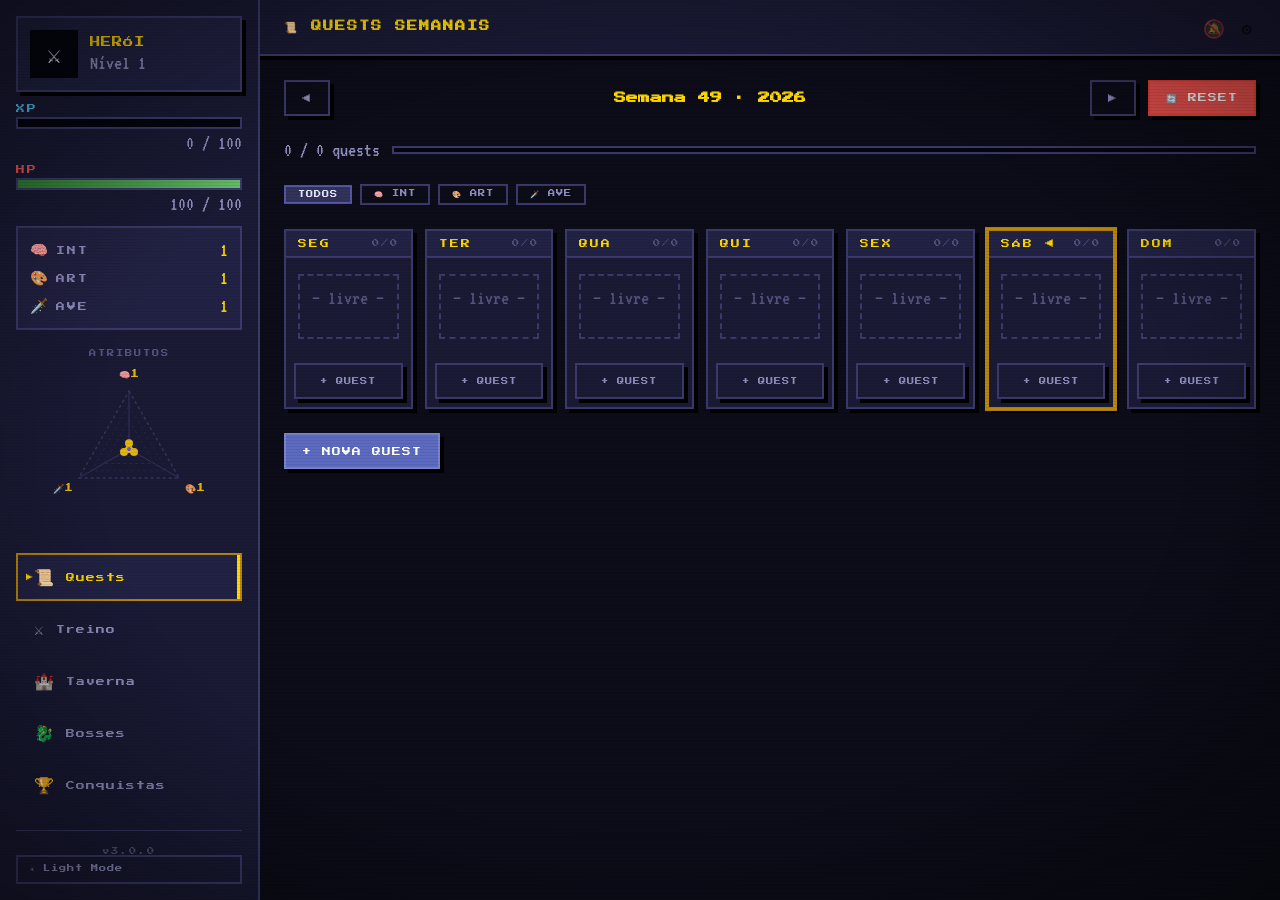
<file: backups/backup-2026-03-16_22-31/index.html>
<!DOCTYPE html>
<html lang="pt-BR" data-theme="dark">

<head>
  <meta charset="UTF-8" />
  <meta name="viewport" content="width=device-width, initial-scale=1.0" />
  <meta name="description" content="RPG Life OS - Gerencie sua vida como um herói de RPG 16-bits" />
  <meta name="theme-color" content="#0d0d1a" />

  <!-- PWA -->
  <link rel="manifest" href="manifest.json" />
  <meta name="mobile-web-app-capable" content="yes" />
  <meta name="apple-mobile-web-app-capable" content="yes" />
  <meta name="apple-mobile-web-app-status-bar-style" content="black-translucent" />

  <title>RPG Life OS</title>

  <!-- Google Fonts: Pixel-style font -->
  <link rel="preconnect" href="https://fonts.googleapis.com" />
  <link rel="preconnect" href="https://fonts.gstatic.com" crossorigin />
  <link href="https://fonts.googleapis.com/css2?family=Press+Start+2P&family=VT323:wght@400&display=swap"
    rel="stylesheet" />

  <link rel="stylesheet" href="src/ui/style.css" />
  <link rel="stylesheet" href="src/ui/style-phase2.css" />
  <link rel="stylesheet" href="src/ui/style-phase3.css" />
  <link rel="icon" type="image/png" href="assets/sprites/icon-192.png" />
  <link rel="apple-touch-icon" href="assets/sprites/icon-192.png" />
</head>

<body class="theme-dark">

  <!-- ============================================================
       DESKTOP SIDEBAR NAV (hidden on mobile)
       ============================================================ -->
  <aside id="sidebar" class="sidebar" role="navigation" aria-label="Menu Principal">
    <!-- Player Card -->
    <div class="sidebar__player-card">
      <div class="player-avatar" id="sidebar-avatar" aria-label="Avatar do jogador">
        <div class="pixel-char">⚔️</div>
      </div>
      <div class="player-info">
        <p class="player-name" id="sidebar-player-name">Herói</p>
        <p class="player-level" id="sidebar-player-level">Nível 1</p>
      </div>
    </div>

    <!-- XP Bar -->
    <div class="xp-bar-wrapper" aria-label="Barra de XP">
      <label class="label-xp">XP</label>
      <div class="xp-bar" role="progressbar" aria-valuenow="0" aria-valuemin="0" aria-valuemax="100">
        <div class="xp-bar__fill" id="sidebar-xp-fill" style="width:0%"></div>
      </div>
      <span class="xp-text" id="sidebar-xp-text">0 / 100</span>
    </div>

    <!-- HP Bar -->
    <div class="hp-bar-wrapper" aria-label="Barra de HP">
      <label class="label-hp">HP</label>
      <div class="hp-bar" role="progressbar" aria-valuenow="100" aria-valuemin="0" aria-valuemax="100">
        <div class="hp-bar__fill" id="sidebar-hp-fill" style="width:100%"></div>
      </div>
      <span class="hp-text" id="sidebar-hp-text">100 / 100</span>
    </div>

    <!-- Attributes -->
    <div class="attributes-panel">
      <div class="attr-row">
        <span class="attr-icon">🧠</span>
        <span class="attr-name">INT</span>
        <span class="attr-value" id="attr-int">1</span>
      </div>
      <div class="attr-row">
        <span class="attr-icon">🎨</span>
        <span class="attr-name">ART</span>
        <span class="attr-value" id="attr-art">1</span>
      </div>
      <div class="attr-row">
        <span class="attr-icon">🗡️</span>
        <span class="attr-name">AVE</span>
        <span class="attr-value" id="attr-ave">1</span>
      </div>
    </div>

    <!-- Radar Chart -->
    <div class="radar-wrap">
      <div class="radar-title">Atributos</div>
      <canvas id="attr-radar" width="160" height="160" aria-label="Radar de atributos"></canvas>
    </div>

    <!-- Navigation Menu (Final Fantasy style) -->
    <nav class="sidebar__nav" id="desktop-nav">
      <button class="nav-btn nav-btn--active" id="nav-quests" data-view="quests" aria-current="page">
        <span class="nav-icon">📜</span>
        <span class="nav-label">Quests</span>
      </button>
      <button class="nav-btn" id="nav-battle" data-view="battle" aria-current="false">
        <span class="nav-icon">⚔️</span>
        <span class="nav-label">Treino</span>
      </button>
      <button class="nav-btn" id="nav-taverna" data-view="taverna" aria-current="false">
        <span class="nav-icon">🏰</span>
        <span class="nav-label">Taverna</span>
      </button>
      <button class="nav-btn" id="nav-bosses" data-view="bosses" aria-current="false">
        <span class="nav-icon">🐉</span>
        <span class="nav-label">Bosses</span>
      </button>
      <button class="nav-btn" id="nav-achievements" data-view="achievements" aria-current="false">
        <span class="nav-icon">🏆</span>
        <span class="nav-label">Conquistas</span>
      </button>
    </nav>

    <!-- Sidebar Footer -->
    <div class="sidebar__footer">
      <span class="version-badge">v3.0.0</span>
      <button class="theme-toggle-btn" id="btn-theme-toggle" aria-label="Trocar tema">☀️ Light Mode</button>
    </div>
  </aside>

  <!-- ============================================================
       MAIN CONTENT AREA
       ============================================================ -->
  <main id="main-content" class="main-content" role="main">

    <!-- Page Header (visible on all views) -->
    <header class="page-header" id="page-header">
      <div class="page-header__left">
        <!-- Mobile: hamburger / Desktop: page title -->
        <button class="btn-icon mobile-only" id="btn-mobile-menu" aria-label="Menu">☰</button>
        <h1 class="page-title" id="page-title">📜 Quests Semanais</h1>
      </div>
      <div class="page-header__right">
        <button class="bell-btn" id="btn-bell" aria-label="Notificações">🔔</button>
        <button class="gear-btn" id="btn-settings" aria-label="Configurações">⚙️</button>
      </div>
    </header>

    <!-- ---- VIEW: QUESTS SEMANAIS ---- -->
    <section id="view-quests" class="view view--active" data-view="quests" aria-label="Missões Semanais">
      <div class="view-inner">
        <div class="week-header">
          <button class="btn-rp btn-rp--ghost" id="btn-prev-week" aria-label="Semana anterior">◀</button>
          <h2 class="week-label" id="week-label">Semana 10 · 2026</h2>
          <button class="btn-rp btn-rp--ghost" id="btn-next-week" aria-label="Próxima semana">▶</button>
          <button class="btn-rp btn-rp--danger" id="btn-weekly-reset" aria-label="Reset Semanal">🔄 Reset</button>
        </div>

        <!-- Weekly Progress -->
        <div class="week-progress" id="week-progress">
          <span id="week-progress-text">0 / 0 quests</span>
          <div class="week-progress__bar-wrapper">
            <div class="week-progress__bar-fill" id="week-progress-fill" style="width:0%"></div>
          </div>
        </div>

        <!-- Attribute Filter Bar -->
        <div class="quest-filter-bar" id="quest-filter-bar">
          <button class="filter-btn filter-btn--all filter-btn--active" data-filter="ALL" id="filter-all">Todos</button>
          <button class="filter-btn filter-btn--INT" data-filter="INT" id="filter-int">🧠 INT</button>
          <button class="filter-btn filter-btn--ART" data-filter="ART" id="filter-art">🎨 ART</button>
          <button class="filter-btn filter-btn--AVE" data-filter="AVE" id="filter-ave">🗡️ AVE</button>
        </div>

        <!-- Days Grid: Mon-Sun -->
        <div class="days-grid" id="days-grid">
          <!-- Cards rendered by JS -->
        </div>

        <!-- Add Task Button -->
        <button class="btn-rp btn-rp--primary btn-add-task" id="btn-add-task">+ Nova Quest</button>
      </div>
    </section>

    <!-- ---- VIEW: BATTLE GROUND (TREINO) ---- -->
    <section id="view-battle" class="view" data-view="battle" aria-label="Battle Ground - Treino" hidden>
      <div class="view-inner">
        <div class="panel-row">
          <!-- Template List -->
          <div class="panel panel--dark" id="panel-templates">
            <h2 class="panel-title">Templates de Treino</h2>
            <div id="template-list"><!-- Rendered by JS --></div>
            <button class="btn-rp btn-rp--primary" id="btn-new-template">+ Novo Template</button>
          </div>

          <!-- Active Session -->
          <div class="panel panel--dark" id="panel-active-session">
            <h2 class="panel-title">⚔️ Sessão Ativa</h2>
            <div id="active-session-content">
              <p class="empty-state">Selecione um template para começar a batalha!</p>
            </div>
          </div>
        </div>

        <!-- Session History + Workout Chart -->
        <div class="panel panel--dark" id="panel-history">
          <h2 class="panel-title">📋 Histórico de Treinos</h2>
          <div class="workout-chart-wrap">
            <div class="workout-chart-title">⚔️ Frequência — Últimos 7 dias</div>
            <canvas id="workout-chart" height="80"></canvas>
          </div>
          <div id="session-history"><!-- Rendered by JS --></div>
        </div>
      </div>
    </section>

    <!-- ---- VIEW: TAVERNA (FINANÇAS) ---- -->
    <section id="view-taverna" class="view" data-view="taverna" aria-label="Taverna - Finanças" hidden>
      <div class="view-inner">
        <!-- Summary Card -->
        <div class="finance-summary" id="finance-summary">
          <div class="finance-card finance-card--income">
            <span class="finance-label">💰 Receitas</span>
            <span class="finance-value" id="total-receipts">R$ 0,00</span>
          </div>
          <div class="finance-card finance-card--paid">
            <span class="finance-label">✅ Pago</span>
            <span class="finance-value" id="total-paid">R$ 0,00</span>
          </div>
          <div class="finance-card finance-card--pending">
            <span class="finance-label">⏳ Previsto</span>
            <span class="finance-value" id="total-pending">R$ 0,00</span>
          </div>
          <div class="finance-card finance-card--balance">
            <span class="finance-label">⚖️ Saldo Livre</span>
            <span class="finance-value" id="free-balance">R$ 0,00</span>
          </div>
        </div>

        <!-- Month selector -->
        <div class="month-selector">
          <button class="btn-rp btn-rp--ghost" id="btn-prev-month">◄</button>
          <span class="month-label" id="month-label">Março 2026</span>
          <button class="btn-rp btn-rp--ghost" id="btn-next-month">►</button>
        </div>

        <!-- Budget Progress Bar -->
        <div class="budget-bar-wrap" id="budget-bar-wrap">
          <div class="budget-bar-label">
            <span>Orçamento comprometido</span>
            <span id="budget-bar-pct">0%</span>
          </div>
          <div class="budget-bar">
            <div class="budget-bar__fill budget-ok" id="budget-bar-fill" style="width:0%"></div>
          </div>
        </div>

        <!-- Lists -->
        <div class="panel-row">
          <div class="panel panel--dark">
            <h2 class="panel-title">Receitas</h2>
            <div id="receipts-list"><!-- Rendered by JS --></div>
            <button class="btn-rp btn-rp--primary" id="btn-add-receipt">+ Receita</button>
          </div>
          <div class="panel panel--dark">
            <h2 class="panel-title">Despesas</h2>
            <div id="expenses-list"><!-- Rendered by JS --></div>
            <button class="btn-rp btn-rp--danger" id="btn-add-expense">+ Despesa</button>
          </div>
        </div>
      </div>
    </section>

    <!-- ---- VIEW: BOSSES ---- -->
    <section id="view-bosses" class="view" data-view="bosses" aria-label="Bosses - Projetos Épicos" hidden>
      <div class="view-inner">
        <div class="bosses-grid" id="bosses-grid">
          <!-- Boss cards rendered by JS -->
        </div>
        <button class="btn-rp btn-rp--primary" id="btn-new-boss">+ Invocar Boss</button>
      </div>
    </section>

    <!-- ---- VIEW: ACHIEVEMENTS ---- -->
    <section id="view-achievements" class="view" data-view="achievements" aria-label="Conquistas" hidden>
      <div class="view-inner">
        <div class="achievements-grid" id="achievements-grid">
          <!-- Rendered by JS -->
        </div>
      </div>
    </section>

  </main>

  <!-- ============================================================
       MOBILE BOTTOM NAV BAR
       ============================================================ -->
  <nav class="bottom-nav mobile-only" id="bottom-nav" role="navigation" aria-label="Menu Mobile">
    <button class="bottom-nav__btn bottom-nav__btn--active" data-view="quests" id="m-nav-quests">
      <span class="bottom-nav__icon">📜</span>
      <span class="bottom-nav__label">Quests</span>
    </button>
    <button class="bottom-nav__btn" data-view="battle" id="m-nav-battle">
      <span class="bottom-nav__icon">⚔️</span>
      <span class="bottom-nav__label">Treino</span>
    </button>
    <button class="bottom-nav__btn" data-view="taverna" id="m-nav-taverna">
      <span class="bottom-nav__icon">🏰</span>
      <span class="bottom-nav__label">Taverna</span>
    </button>
    <button class="bottom-nav__btn" data-view="bosses" id="m-nav-bosses">
      <span class="bottom-nav__icon">🐉</span>
      <span class="bottom-nav__label">Bosses</span>
    </button>
    <button class="bottom-nav__btn" data-view="achievements" id="m-nav-achievements">
      <span class="bottom-nav__icon">🏆</span>
      <span class="bottom-nav__label">Conquistas</span>
    </button>
  </nav>

  <!-- ============================================================
       MODALS (shared overlay)
       ============================================================ -->
  <div id="modal-overlay" class="modal-overlay" role="dialog" aria-modal="true" hidden>
    <div class="modal-window pixel-panel" id="modal-window">
      <div class="modal-header">
        <h3 class="modal-title" id="modal-title">Modal</h3>
        <button class="btn-icon modal-close" id="modal-close" aria-label="Fechar">✕</button>
      </div>
      <div class="modal-body" id="modal-body">
        <!-- Dynamic content injected by JS -->
      </div>
      <div class="modal-footer" id="modal-footer">
        <button class="btn-rp btn-rp--ghost" id="modal-cancel">Cancelar</button>
        <button class="btn-rp btn-rp--primary" id="modal-confirm">Confirmar</button>
      </div>
    </div>
  </div>

  <!-- ============================================================
       TOAST NOTIFICATION
       ============================================================ -->
  <div id="toast-container" class="toast-container" aria-live="polite" aria-atomic="true"></div>

  <!-- ============================================================
       LEVEL UP OVERLAY
       ============================================================ -->
  <div id="level-up-overlay" class="level-up-overlay" hidden>
    <div class="level-up-box pixel-panel">
      <p class="level-up-text">✨ LEVEL UP! ✨</p>
      <p class="level-up-new" id="level-up-new">Nível 2</p>
      <button class="btn-rp btn-rp--primary" id="btn-level-up-ok">OK</button>
    </div>
  </div>

  <!-- ============================================================
       SCRIPTS
       ============================================================ -->
  <script type="module" src="src/engine/core.js"></script>
  <script type="module" src="src/engine/gamification.js"></script>
  <script type="module" src="src/modules/quests.js"></script>
  <script type="module" src="src/modules/battle.js"></script>
  <script type="module" src="src/modules/taverna.js"></script>
  <script type="module" src="src/modules/bosses.js"></script>
  <script type="module" src="src/ui/app.js"></script>
</body>

</html>
</file>
<file: backups/backup-2026-03-16_22-31/src/ui/style.css>
/* ============================================================
   RPG LIFE OS — 16-BIT THEME SYSTEM
   Author: Senior Front-end Developer
   Description: Full CSS system with pixel-art aesthetics,
                responsive layout (Desktop sidebar + Mobile bottom nav),
                CSS Grid/Flexbox architecture.
   ============================================================ */

/* ---- GOOGLE FONTS FALLBACK ---- */
@import url('https://fonts.googleapis.com/css2?family=Press+Start+2P&family=VT323:wght@400&display=swap');

/* ============================================================
   :ROOT — CSS DESIGN TOKENS (16-BIT THEME)
   ============================================================ */
:root {
  /* --- PALETTE: Dark RPG (Default) --- */
  --color-bg-deepest:    #050510;
  --color-bg-base:       #0d0d1a;
  --color-bg-surface:    #13132b;
  --color-bg-panel:      #1a1a35;
  --color-bg-element:    #222244;
  --color-bg-hover:      #2a2a55;

  --color-border:        #3b3b6b;
  --color-border-bright: #5555aa;
  --color-border-glow:   #7777ff;

  /* --- RPG ACCENT COLORS --- */
  --color-gold:          #ffd700;
  --color-gold-dark:     #b8860b;
  --color-xp:            #4fc3f7;
  --color-xp-glow:       #0288d1;
  --color-hp:            #ef5350;
  --color-hp-safe:       #66bb6a;
  --color-hp-warn:       #ffa726;
  --color-hp-danger:     #ef5350;

  /* --- ATTRIBUTE COLORS --- */
  --color-int:           #7c4dff; /* Purple - Intelligence */
  --color-art:           #ff4081; /* Pink - Art */
  --color-ave:           #00e676; /* Green - Adventure */

  /* --- UI SEMANTICS --- */
  --color-primary:       #5c6bc0;
  --color-primary-hover: #7986cb;
  --color-primary-glow:  #3949ab;
  --color-success:       #66bb6a;
  --color-warning:       #ffa726;
  --color-danger:        #ef5350;
  --color-danger-hover:  #f44336;
  --color-muted:         #555580;
  --color-ghost:         #33335a;

  /* --- TEXT COLORS --- */
  --text-primary:        #e8e8ff;
  --text-secondary:      #9090c0;
  --text-muted:          #555580;
  --text-gold:           #ffd700;
  --text-xp:             #4fc3f7;
  --text-hp:             #ef5350;

  /* --- TYPOGRAPHY --- */
  --font-pixel:          'Press Start 2P', 'Courier New', monospace;
  --font-display:        'VT323', 'Courier New', monospace;
  --font-ui:             'VT323', 'Courier New', monospace;

  --fs-xxs:   0.45rem;   /* 7.2px  — tiny labels */
  --fs-xs:    0.55rem;   /* 8.8px  — micro text */
  --fs-sm:    0.65rem;   /* 10.4px — small labels */
  --fs-base:  0.75rem;   /* 12px   — body text (pixel font reads better smaller) */
  --fs-md:    0.9rem;    /* 14.4px — medium */
  --fs-lg:    1rem;      /* 16px   — heading */
  --fs-xl:    1.25rem;   /* 20px   — display */
  --fs-xxl:   1.5rem;    /* 24px   — hero */
  --fs-display: 1.25rem; /* VT323 display size */

  /* --- SPACING SCALE --- */
  --space-1:  4px;
  --space-2:  8px;
  --space-3:  12px;
  --space-4:  16px;
  --space-5:  24px;
  --space-6:  32px;
  --space-7:  48px;
  --space-8:  64px;

  /* --- LAYOUT --- */
  --sidebar-width:       260px;
  --bottom-nav-height:   68px;
  --header-height:       56px;
  --panel-border-radius: 0px; /* pixel-art: no border-radius */
  --modal-max-width:     520px;

  /* --- PIXEL BORDERS (classic 8-bit inset style) --- */
  --pixel-border-light: 2px solid var(--color-border-bright);
  --pixel-border-dark:  2px solid var(--color-border);
  --pixel-shadow: 4px 4px 0px #000000;
  --pixel-shadow-lg: 6px 6px 0px #000000, 8px 8px 0px rgba(0,0,0,0.5);

  /* --- ANIMATIONS --- */
  --transition-fast: 80ms steps(2);
  --transition-mid:  160ms steps(4);
  --transition-slow: 300ms steps(6);
  --blink-rate:      1s steps(1) infinite;

  /* --- BOSS HP COLORS --- */
  --boss-hp-full:    #c62828;
  --boss-hp-low:     #ff7043;
  --boss-hp-critical:#ffca28;
}

/* ============================================================
   RESET & BASE
   ============================================================ */
*, *::before, *::after {
  box-sizing: border-box;
  margin: 0;
  padding: 0;
}

html {
  font-size: 16px;
  scroll-behavior: smooth;
  image-rendering: pixelated;
  image-rendering: crisp-edges;
}

body {
  font-family: var(--font-pixel);
  font-size: var(--fs-base);
  background-color: var(--color-bg-base);
  color: var(--text-primary);
  min-height: 100dvh;
  overflow-x: hidden;
  /* Pixel scanline overlay */
  background-image:
    repeating-linear-gradient(
      0deg,
      transparent,
      transparent 2px,
      rgba(0,0,0,0.08) 2px,
      rgba(0,0,0,0.08) 4px
    );
}

/* Pixel-art image rendering globally */
img, canvas {
  image-rendering: pixelated;
  image-rendering: crisp-edges;
}

button {
  cursor: pointer;
  font-family: var(--font-pixel);
  border: none;
  outline: none;
}

button:focus-visible {
  outline: 2px solid var(--color-border-glow);
  outline-offset: 2px;
}

ul, ol { list-style: none; }
a { color: var(--color-xp); text-decoration: none; }
a:hover { text-decoration: underline; }

/* ============================================================
   SCROLLBAR (themed)
   ============================================================ */
::-webkit-scrollbar { width: 8px; height: 8px; }
::-webkit-scrollbar-track { background: var(--color-bg-deepest); }
::-webkit-scrollbar-thumb {
  background: var(--color-border);
  border: 2px solid var(--color-bg-deepest);
}
::-webkit-scrollbar-thumb:hover { background: var(--color-border-bright); }

/* ============================================================
   LAYOUT — DESKTOP (Sidebar + Main)
   ============================================================ */
body {
  display: grid;
  grid-template-columns: var(--sidebar-width) 1fr;
  grid-template-rows: 1fr;
  grid-template-areas: "sidebar main";
  min-height: 100dvh;
}

.sidebar {
  grid-area: sidebar;
  background-color: var(--color-bg-panel);
  border-right: var(--pixel-border-dark);
  display: flex;
  flex-direction: column;
  gap: var(--space-3);
  padding: var(--space-4);
  overflow-y: auto;
  height: 100dvh;
  position: sticky;
  top: 0;
  z-index: 100;
}

.main-content {
  grid-area: main;
  display: flex;
  flex-direction: column;
  min-height: 100dvh;
  overflow-x: hidden;
}

.bottom-nav {
  display: none; /* hidden on desktop */
}

/* ============================================================
   LAYOUT — MOBILE (< 768px)
   ============================================================ */
@media (max-width: 767px) {
  body {
    grid-template-columns: 1fr;
    grid-template-rows: 1fr auto;
    grid-template-areas:
      "main"
      "bottom-nav";
    padding-bottom: var(--bottom-nav-height);
  }

  .sidebar {
    display: none; /* hidden on mobile */
  }

  .main-content {
    grid-area: main;
  }

  .bottom-nav {
    grid-area: bottom-nav;
    display: flex;
    position: fixed;
    bottom: 0;
    left: 0;
    right: 0;
    z-index: 200;
    background: var(--color-bg-panel);
    border-top: var(--pixel-border-dark);
    height: var(--bottom-nav-height);
    justify-content: space-around;
    align-items: center;
    padding: 0 var(--space-2);
    box-shadow: 0 -4px 0 #000;
  }

  .mobile-only { display: flex !important; }
  .desktop-only { display: none !important; }

  .panel-row {
    flex-direction: column !important;
  }

  .days-grid {
    grid-template-columns: 1fr !important;
  }

  .bosses-grid {
    grid-template-columns: 1fr !important;
  }
}

@media (min-width: 768px) {
  .mobile-only { display: none !important; }
  .desktop-only { display: flex !important; }
}

/* ============================================================
   SIDEBAR COMPONENTS
   ============================================================ */
.sidebar__player-card {
  display: flex;
  align-items: center;
  gap: var(--space-3);
  padding: var(--space-3);
  background: var(--color-bg-element);
  border: var(--pixel-border-dark);
  box-shadow: var(--pixel-shadow);
}

.player-avatar {
  width: 48px;
  height: 48px;
  background: var(--color-bg-deepest);
  border: var(--pixel-border-bright);
  display: flex;
  align-items: center;
  justify-content: center;
  font-size: 1.5rem;
  flex-shrink: 0;
  image-rendering: pixelated;
}

.player-name {
  font-family: var(--font-pixel);
  font-size: var(--fs-sm);
  color: var(--text-gold);
  text-transform: uppercase;
  letter-spacing: 1px;
  line-height: 1.4;
}

.player-level {
  font-family: var(--font-display);
  font-size: var(--fs-display);
  color: var(--text-secondary);
  margin-top: var(--space-1);
}

/* --- XP Bar --- */
.xp-bar-wrapper,
.hp-bar-wrapper {
  display: flex;
  flex-direction: column;
  gap: var(--space-1);
}

.label-xp, .label-hp {
  font-size: var(--fs-xs);
  letter-spacing: 2px;
  text-transform: uppercase;
}

.label-xp { color: var(--color-xp); }
.label-hp  { color: var(--color-hp); }

.xp-bar, .hp-bar {
  width: 100%;
  height: 12px;
  background: var(--color-bg-deepest);
  border: 2px solid var(--color-border);
  position: relative;
  overflow: hidden;
}

.xp-bar__fill {
  height: 100%;
  background: linear-gradient(90deg, var(--color-xp-glow), var(--color-xp));
  transition: width var(--transition-mid);
  position: relative;
}

/* Animated shimmer on xp bar */
.xp-bar__fill::after {
  content: '';
  position: absolute;
  top: 0; left: -100%;
  width: 60%;
  height: 100%;
  background: linear-gradient(90deg, transparent, rgba(255,255,255,0.3), transparent);
  animation: shimmer 2s infinite;
}

@keyframes shimmer {
  0%   { left: -100%; }
  100% { left: 200%; }
}

.hp-bar__fill {
  height: 100%;
  background: linear-gradient(90deg, #b71c1c, var(--color-hp));
  transition: width var(--transition-mid);
}

/* HP color transitions based on value */
.hp-bar__fill.hp-safe    { background: linear-gradient(90deg, #2e7d32, var(--color-hp-safe)); }
.hp-bar__fill.hp-warn    { background: linear-gradient(90deg, #e65100, var(--color-hp-warn)); }
.hp-bar__fill.hp-danger  { background: linear-gradient(90deg, #b71c1c, var(--color-hp-danger)); }

.xp-text, .hp-text {
  font-family: var(--font-display);
  font-size: var(--fs-display);
  color: var(--text-secondary);
  text-align: right;
}

/* --- Attributes Panel --- */
.attributes-panel {
  display: flex;
  flex-direction: column;
  gap: var(--space-2);
  padding: var(--space-3);
  background: var(--color-bg-element);
  border: var(--pixel-border-dark);
}

.attr-row {
  display: flex;
  align-items: center;
  gap: var(--space-2);
}

.attr-icon { font-size: 0.9rem; }

.attr-name {
  font-family: var(--font-pixel);
  font-size: var(--fs-xs);
  color: var(--text-secondary);
  flex: 1;
  letter-spacing: 2px;
}

.attr-value {
  font-family: var(--font-display);
  font-size: var(--fs-display);
  color: var(--text-gold);
  min-width: 2ch;
  text-align: right;
}

/* --- Sidebar Navigation --- */
.sidebar__nav {
  display: flex;
  flex-direction: column;
  gap: var(--space-1);
  flex: 1;
  margin-top: var(--space-2);
}

.nav-btn {
  display: flex;
  align-items: center;
  gap: var(--space-3);
  padding: var(--space-3) var(--space-4);
  background: transparent;
  border: 2px solid transparent;
  color: var(--text-secondary);
  font-size: var(--fs-xs);
  text-align: left;
  transition: background var(--transition-fast), color var(--transition-fast), border-color var(--transition-fast);
  position: relative;
}

.nav-btn:hover {
  background: var(--color-bg-hover);
  color: var(--text-primary);
  border-color: var(--color-border);
}

.nav-btn--active {
  background: var(--color-bg-element);
  color: var(--text-gold);
  border-color: var(--color-gold-dark);
  box-shadow: inset -3px 0 0 var(--color-gold);
}

/* Cursor blink on active nav item */
.nav-btn--active::before {
  content: '▶';
  position: absolute;
  left: var(--space-2);
  color: var(--color-gold);
  font-size: var(--fs-xxs);
  animation: blink var(--blink-rate);
}

.nav-icon { font-size: 1rem; }
.nav-label { letter-spacing: 1px; }

.sidebar__footer {
  margin-top: auto;
  text-align: center;
  padding-top: var(--space-3);
  border-top: 1px solid var(--color-border);
}

.version-badge {
  font-size: var(--fs-xxs);
  color: var(--text-muted);
  letter-spacing: 2px;
}

/* ============================================================
   PAGE HEADER
   ============================================================ */
.page-header {
  display: flex;
  align-items: center;
  justify-content: space-between;
  padding: 0 var(--space-5);
  height: var(--header-height);
  background: var(--color-bg-panel);
  border-bottom: var(--pixel-border-dark);
  position: sticky;
  top: 0;
  z-index: 50;
  box-shadow: 0 4px 0 #000;
}

.page-header__left {
  display: flex;
  align-items: center;
  gap: var(--space-3);
}

.page-header__right {
  display: flex;
  align-items: center;
  gap: var(--space-2);
}

.page-title {
  font-family: var(--font-pixel);
  font-size: var(--fs-sm);
  color: var(--text-gold);
  text-transform: uppercase;
  letter-spacing: 2px;
}

/* ============================================================
   VIEWS
   ============================================================ */
.view {
  display: none;
  flex: 1;
}

.view--active {
  display: block;
}

.view-inner {
  padding: var(--space-5);
  display: flex;
  flex-direction: column;
  gap: var(--space-5);
  max-width: 1400px;
  margin: 0 auto;
  width: 100%;
}

/* ============================================================
   PANEL / PIXEL PANEL
   ============================================================ */
.panel {
  display: flex;
  flex-direction: column;
  gap: var(--space-4);
  padding: var(--space-4);
  flex: 1;
}

.panel--dark {
  background: var(--color-bg-panel);
  border: var(--pixel-border-dark);
  box-shadow: var(--pixel-shadow);
}

.panel-row {
  display: flex;
  gap: var(--space-5);
  align-items: flex-start;
}

.panel-title {
  font-family: var(--font-pixel);
  font-size: var(--fs-sm);
  color: var(--text-gold);
  text-transform: uppercase;
  letter-spacing: 2px;
  padding-bottom: var(--space-3);
  border-bottom: 2px solid var(--color-border);
  display: flex;
  align-items: center;
  gap: var(--space-2);
}

/* "pixel-panel" style (classic 8-bit inset border) */
.pixel-panel {
  background: var(--color-bg-panel);
  border: 3px solid var(--color-border-bright);
  box-shadow:
    inset 2px 2px 0 rgba(255,255,255,0.05),
    inset -2px -2px 0 rgba(0,0,0,0.5),
    var(--pixel-shadow-lg);
  image-rendering: pixelated;
}

/* ============================================================
   BUTTONS
   ============================================================ */
.btn-rp {
  display: inline-flex;
  align-items: center;
  justify-content: center;
  gap: var(--space-2);
  padding: var(--space-2) var(--space-4);
  font-family: var(--font-pixel);
  font-size: var(--fs-xs);
  text-transform: uppercase;
  letter-spacing: 1px;
  border: 2px solid transparent;
  box-shadow: var(--pixel-shadow);
  transition: transform var(--transition-fast), box-shadow var(--transition-fast);
  min-height: 36px;
}

.btn-rp:active {
  transform: translate(4px, 4px);
  box-shadow: none;
}

.btn-rp--primary {
  background: var(--color-primary);
  color: #fff;
  border-color: var(--color-primary-hover);
}
.btn-rp--primary:hover { background: var(--color-primary-hover); }

.btn-rp--danger {
  background: var(--color-danger);
  color: #fff;
  border-color: var(--color-danger-hover);
}
.btn-rp--danger:hover { background: var(--color-danger-hover); }

.btn-rp--success {
  background: var(--color-success);
  color: #000;
  border-color: #43a047;
}
.btn-rp--success:hover { background: #43a047; }

.btn-rp--ghost {
  background: transparent;
  color: var(--text-secondary);
  border-color: var(--color-border);
}
.btn-rp--ghost:hover {
  background: var(--color-bg-hover);
  color: var(--text-primary);
  border-color: var(--color-border-bright);
}

.btn-rp--gold {
  background: var(--color-gold-dark);
  color: #000;
  border-color: var(--color-gold);
}
.btn-rp--gold:hover { background: var(--color-gold); }

.btn-icon {
  background: transparent;
  color: var(--text-secondary);
  font-size: 1.1rem;
  padding: var(--space-2);
  border: 2px solid transparent;
  transition: color var(--transition-fast), border-color var(--transition-fast);
}
.btn-icon:hover {
  color: var(--text-primary);
  border-color: var(--color-border);
}

/* ============================================================
   QUESTS MODULE
   ============================================================ */
.week-header {
  display: flex;
  align-items: center;
  gap: var(--space-3);
  flex-wrap: wrap;
}

.week-label {
  font-family: var(--font-pixel);
  font-size: var(--fs-base);
  color: var(--text-gold);
  flex: 1;
  text-align: center;
  min-width: 200px;
}

.days-grid {
  display: grid;
  grid-template-columns: repeat(7, 1fr);
  gap: var(--space-3);
}

@media (max-width: 1100px) {
  .days-grid {
    grid-template-columns: repeat(3, 1fr);
  }
}

.day-card {
  background: var(--color-bg-panel);
  border: var(--pixel-border-dark);
  box-shadow: var(--pixel-shadow);
  display: flex;
  flex-direction: column;
  gap: var(--space-2);
  min-height: 180px;
  transition: border-color var(--transition-fast);
}

.day-card.day-card--today {
  border-color: var(--color-gold-dark);
  box-shadow: 0 0 0 2px var(--color-gold-dark), var(--pixel-shadow);
}

.day-card__header {
  background: var(--color-bg-element);
  border-bottom: var(--pixel-border-dark);
  padding: var(--space-2) var(--space-3);
  font-size: var(--fs-xs);
  color: var(--text-gold);
  text-transform: uppercase;
  letter-spacing: 2px;
  display: flex;
  justify-content: space-between;
  align-items: center;
}

.day-card__tasks {
  padding: var(--space-2) var(--space-3);
  display: flex;
  flex-direction: column;
  gap: var(--space-2);
  flex: 1;
}

.task-item {
  display: flex;
  align-items: center;
  gap: var(--space-2);
  padding: var(--space-2);
  background: var(--color-bg-element);
  border: 1px solid var(--color-border);
  cursor: pointer;
  transition: background var(--transition-fast), border-color var(--transition-fast);
}

.task-item:hover {
  background: var(--color-bg-hover);
  border-color: var(--color-border-bright);
}

.task-item.task-item--done {
  opacity: 0.5;
  text-decoration: line-through;
}

.task-item.task-item--done .task-checkbox { background: var(--color-success); }

.task-checkbox {
  width: 14px;
  height: 14px;
  border: 2px solid var(--color-border-bright);
  background: transparent;
  flex-shrink: 0;
  display: flex;
  align-items: center;
  justify-content: center;
  font-size: 0.5rem;
  color: #000;
}

.task-title {
  font-family: var(--font-display);
  font-size: var(--fs-display);
  color: var(--text-primary);
  flex: 1;
  line-height: 1.2;
}

.task-attr-badge {
  font-size: var(--fs-xxs);
  padding: 1px 4px;
  border: 1px solid;
  letter-spacing: 1px;
  font-family: var(--font-pixel);
}

.task-attr-badge.INT { color: var(--color-int); border-color: var(--color-int); }
.task-attr-badge.ART { color: var(--color-art); border-color: var(--color-art); }
.task-attr-badge.AVE { color: var(--color-ave); border-color: var(--color-ave); }

.btn-add-task {
  align-self: flex-start;
}

/* ============================================================
   BATTLE GROUND MODULE
   ============================================================ */
.template-card {
  padding: var(--space-3);
  background: var(--color-bg-element);
  border: var(--pixel-border-dark);
  box-shadow: var(--pixel-shadow);
  cursor: pointer;
  transition: border-color var(--transition-fast), background var(--transition-fast);
  margin-bottom: var(--space-2);
}

.template-card:hover, .template-card--active {
  border-color: var(--color-border-bright);
  background: var(--color-bg-hover);
}

.template-card__name {
  font-family: var(--font-pixel);
  font-size: var(--fs-xs);
  color: var(--text-gold);
  margin-bottom: var(--space-2);
}

.template-card__meta {
  font-family: var(--font-display);
  font-size: var(--fs-display);
  color: var(--text-secondary);
}

.exercise-row {
  display: grid;
  grid-template-columns: 1fr auto auto auto;
  gap: var(--space-3);
  align-items: center;
  padding: var(--space-2) var(--space-3);
  background: var(--color-bg-element);
  border-bottom: 1px solid var(--color-border);
}

.exercise-name {
  font-family: var(--font-display);
  font-size: var(--fs-display);
  color: var(--text-primary);
}

.exercise-sets {
  font-family: var(--font-pixel);
  font-size: var(--fs-xxs);
  color: var(--color-ave);
}

/* ============================================================
   TAVERNA (FINANÇAS) MODULE
   ============================================================ */
.finance-summary {
  display: grid;
  grid-template-columns: repeat(4, 1fr);
  gap: var(--space-4);
}

@media (max-width: 900px) {
  .finance-summary {
    grid-template-columns: repeat(2, 1fr);
  }
}

@media (max-width: 500px) {
  .finance-summary {
    grid-template-columns: 1fr;
  }
}

.finance-card {
  padding: var(--space-4);
  border: var(--pixel-border-dark);
  box-shadow: var(--pixel-shadow);
  display: flex;
  flex-direction: column;
  gap: var(--space-2);
  background: var(--color-bg-panel);
}

.finance-card--income  { border-color: var(--color-success); }
.finance-card--paid    { border-color: var(--color-primary); }
.finance-card--pending { border-color: var(--color-warning); }
.finance-card--balance { border-color: var(--color-gold-dark); background: var(--color-bg-element); }

.finance-label {
  font-family: var(--font-pixel);
  font-size: var(--fs-xxs);
  text-transform: uppercase;
  letter-spacing: 2px;
  color: var(--text-secondary);
}

.finance-value {
  font-family: var(--font-display);
  font-size: 2rem;
  color: var(--text-gold);
  line-height: 1;
}

.month-selector {
  display: flex;
  align-items: center;
  gap: var(--space-3);
}

.month-label {
  font-family: var(--font-pixel);
  font-size: var(--fs-sm);
  color: var(--text-gold);
  flex: 1;
  text-align: center;
}

.entry-item {
  display: flex;
  align-items: center;
  justify-content: space-between;
  gap: var(--space-3);
  padding: var(--space-3);
  background: var(--color-bg-element);
  border: 1px solid var(--color-border);
  margin-bottom: var(--space-2);
}

.entry-item__description {
  font-family: var(--font-display);
  font-size: var(--fs-display);
  color: var(--text-primary);
  flex: 1;
}

.entry-item__amount {
  font-family: var(--font-pixel);
  font-size: var(--fs-xs);
}

.entry-item--receipt .entry-item__amount { color: var(--color-success); }
.entry-item--expense-paid .entry-item__amount { color: var(--color-danger); }
.entry-item--expense-pending .entry-item__amount { color: var(--color-warning); }

.status-badge {
  font-size: var(--fs-xxs);
  font-family: var(--font-pixel);
  padding: 2px 4px;
  border: 1px solid;
  letter-spacing: 1px;
}

.status-badge--paid    { color: var(--color-success); border-color: var(--color-success); }
.status-badge--pending { color: var(--color-warning); border-color: var(--color-warning); }

/* ============================================================
   BOSSES MODULE
   ============================================================ */
.bosses-grid {
  display: grid;
  grid-template-columns: repeat(auto-fill, minmax(320px, 1fr));
  gap: var(--space-5);
}

.boss-card {
  background: var(--color-bg-panel);
  border: 3px solid #c62828;
  box-shadow: var(--pixel-shadow-lg), 0 0 20px rgba(198, 40, 40, 0.2);
  display: flex;
  flex-direction: column;
  position: relative;
  overflow: hidden;
}

.boss-card--defeated {
  border-color: var(--color-border);
  opacity: 0.5;
  box-shadow: var(--pixel-shadow);
}

.boss-card__banner {
  background: linear-gradient(135deg, #1a0000, #2d0303);
  padding: var(--space-4);
  border-bottom: 3px solid #c62828;
  display: flex;
  align-items: center;
  gap: var(--space-3);
}

.boss-sprite {
  font-size: 2.5rem;
  line-height: 1;
  filter: drop-shadow(0 0 8px rgba(255,0,0,0.5));
  animation: boss-float 3s ease-in-out infinite;
}

@keyframes boss-float {
  0%, 100% { transform: translateY(0); }
  50%       { transform: translateY(-4px); }
}

.boss-name {
  font-family: var(--font-pixel);
  font-size: var(--fs-xs);
  color: #ff6b6b;
  text-transform: uppercase;
  letter-spacing: 1px;
  line-height: 1.5;
}

.boss-card__hp {
  padding: var(--space-3) var(--space-4);
  background: var(--color-bg-deepest);
  border-bottom: 2px solid var(--color-border);
}

.boss-hp-label {
  display: flex;
  justify-content: space-between;
  font-family: var(--font-pixel);
  font-size: var(--fs-xxs);
  color: var(--color-hp);
  margin-bottom: var(--space-1);
  letter-spacing: 1px;
}

.boss-hp-bar {
  width: 100%;
  height: 16px;
  background: #1a0000;
  border: 2px solid #c62828;
  overflow: hidden;
  position: relative;
}

.boss-hp-bar__fill {
  height: 100%;
  background: linear-gradient(90deg, #b71c1c, #ef5350, #ff7043);
  transition: width 0.5s steps(10);
  position: relative;
}

.boss-hp-bar__fill::after {
  content: '';
  position: absolute;
  top: 0; left: 0; right: 0; bottom: 0;
  background: repeating-linear-gradient(
    90deg,
    transparent,
    transparent 8px,
    rgba(0,0,0,0.2) 8px,
    rgba(0,0,0,0.2) 10px
  );
}

.boss-card__subtasks {
  padding: var(--space-3) var(--space-4);
  display: flex;
  flex-direction: column;
  gap: var(--space-2);
  flex: 1;
}

.boss-subtask {
  display: flex;
  align-items: center;
  gap: var(--space-2);
  padding: var(--space-2);
  background: var(--color-bg-element);
  border: 1px solid var(--color-border);
  cursor: pointer;
  transition: border-color var(--transition-fast), background var(--transition-fast);
}

.boss-subtask:hover:not(.boss-subtask--done) {
  border-color: #c62828;
  background: var(--color-bg-hover);
}

.boss-subtask--done {
  opacity: 0.4;
  text-decoration: line-through;
  cursor: default;
}

.boss-subtask__title {
  font-family: var(--font-display);
  font-size: var(--fs-display);
  flex: 1;
  color: var(--text-primary);
}

.boss-subtask__damage {
  font-family: var(--font-pixel);
  font-size: var(--fs-xxs);
  color: var(--color-hp);
  letter-spacing: 1px;
}

.boss-card__footer {
  padding: var(--space-3) var(--space-4);
  border-top: 2px solid var(--color-border);
  display: flex;
  gap: var(--space-2);
  justify-content: flex-end;
}

/* ============================================================
   ACHIEVEMENTS MODULE
   ============================================================ */
.achievements-grid {
  display: grid;
  grid-template-columns: repeat(auto-fill, minmax(200px, 1fr));
  gap: var(--space-4);
}

.achievement-card {
  background: var(--color-bg-panel);
  border: var(--pixel-border-dark);
  box-shadow: var(--pixel-shadow);
  padding: var(--space-4);
  display: flex;
  flex-direction: column;
  align-items: center;
  gap: var(--space-2);
  text-align: center;
  transition: border-color var(--transition-fast);
}

.achievement-card--unlocked {
  border-color: var(--color-gold-dark);
  box-shadow: 0 0 8px rgba(255, 215, 0, 0.3), var(--pixel-shadow);
}

.achievement-card--locked {
  opacity: 0.4;
  filter: grayscale(1);
}

.achievement-icon {
  font-size: 2rem;
  filter: drop-shadow(0 0 4px var(--color-gold));
}

.achievement-card--locked .achievement-icon {
  filter: none;
}

.achievement-name {
  font-family: var(--font-pixel);
  font-size: var(--fs-xs);
  color: var(--text-gold);
  line-height: 1.5;
}

.achievement-desc {
  font-family: var(--font-display);
  font-size: var(--fs-display);
  color: var(--text-secondary);
  line-height: 1.3;
}

.rarity-badge {
  font-family: var(--font-pixel);
  font-size: var(--fs-xxs);
  letter-spacing: 2px;
  padding: 2px 6px;
  border: 1px solid;
  text-transform: uppercase;
}

.rarity-badge--common   { color: #aaa; border-color: #aaa; }
.rarity-badge--uncommon { color: var(--color-ave); border-color: var(--color-ave); }
.rarity-badge--rare     { color: var(--color-int); border-color: var(--color-int); }
.rarity-badge--epic     { color: var(--color-art); border-color: var(--color-art); }
.rarity-badge--legendary{ color: var(--color-gold); border-color: var(--color-gold); }

/* ============================================================
   MOBILE BOTTOM NAV
   ============================================================ */
.bottom-nav__btn {
  display: flex;
  flex-direction: column;
  align-items: center;
  justify-content: center;
  gap: 4px;
  background: transparent;
  color: var(--text-muted);
  font-size: var(--fs-xxs);
  padding: var(--space-2);
  border: 2px solid transparent;
  flex: 1;
  height: 100%;
  transition: color var(--transition-fast), border-color var(--transition-fast);
  letter-spacing: 1px;
}

.bottom-nav__btn--active {
  color: var(--text-gold);
  border-top: 3px solid var(--color-gold);
  background: var(--color-bg-element);
}

.bottom-nav__icon { font-size: 1.2rem; }
.bottom-nav__label { font-size: 0.4rem; text-transform: uppercase; }

/* ============================================================
   MODAL
   ============================================================ */
.modal-overlay {
  position: fixed;
  inset: 0;
  background: rgba(0, 0, 0, 0.85);
  z-index: 1000;
  display: flex;
  align-items: center;
  justify-content: center;
  padding: var(--space-4);
  backdrop-filter: blur(2px);
  animation: fadeIn 0.1s steps(2);
}

.modal-overlay[hidden] {
  display: none;
}

@keyframes fadeIn {
  from { opacity: 0; }
  to   { opacity: 1; }
}

.modal-window {
  width: 100%;
  max-width: var(--modal-max-width);
  display: flex;
  flex-direction: column;
  gap: 0;
  animation: slideIn 0.15s steps(3);
  max-height: 90dvh;
  overflow-y: auto;
}

@keyframes slideIn {
  from { transform: translateY(-20px); opacity: 0; }
  to   { transform: translateY(0);     opacity: 1; }
}

.modal-header {
  display: flex;
  align-items: center;
  justify-content: space-between;
  padding: var(--space-3) var(--space-4);
  background: var(--color-bg-element);
  border-bottom: var(--pixel-border-dark);
}

.modal-title {
  font-family: var(--font-pixel);
  font-size: var(--fs-xs);
  color: var(--text-gold);
  text-transform: uppercase;
  letter-spacing: 2px;
}

.modal-close {
  font-size: 0.75rem;
  color: var(--text-secondary);
}

.modal-body {
  padding: var(--space-4) var(--space-5);
  display: flex;
  flex-direction: column;
  gap: var(--space-4);
}

.modal-footer {
  display: flex;
  justify-content: flex-end;
  gap: var(--space-3);
  padding: var(--space-3) var(--space-4);
  border-top: var(--pixel-border-dark);
  background: var(--color-bg-element);
}

/* --- Form elements --- */
.form-group {
  display: flex;
  flex-direction: column;
  gap: var(--space-2);
}

.form-label {
  font-family: var(--font-pixel);
  font-size: var(--fs-xxs);
  color: var(--text-secondary);
  text-transform: uppercase;
  letter-spacing: 2px;
}

.form-input,
.form-select,
.form-textarea {
  background: var(--color-bg-deepest);
  border: var(--pixel-border-dark);
  color: var(--text-primary);
  font-family: var(--font-display);
  font-size: var(--fs-display);
  padding: var(--space-2) var(--space-3);
  width: 100%;
  outline: none;
  transition: border-color var(--transition-fast);
  -webkit-appearance: none;
  appearance: none;
}

.form-input:focus,
.form-select:focus,
.form-textarea:focus {
  border-color: var(--color-border-bright);
  box-shadow: 0 0 0 2px rgba(85, 85, 170, 0.3);
}

.form-textarea {
  resize: vertical;
  min-height: 80px;
}

.form-select option {
  background: var(--color-bg-panel);
  color: var(--text-primary);
}

/* ============================================================
   TOAST NOTIFICATIONS
   ============================================================ */
.toast-container {
  position: fixed;
  top: var(--space-4);
  right: var(--space-4);
  z-index: 2000;
  display: flex;
  flex-direction: column;
  gap: var(--space-2);
  pointer-events: none;
  max-width: 320px;
}

.toast {
  background: var(--color-bg-panel);
  border: var(--pixel-border-dark);
  box-shadow: var(--pixel-shadow);
  padding: var(--space-3) var(--space-4);
  display: flex;
  align-items: center;
  gap: var(--space-3);
  pointer-events: all;
  animation: toastIn 0.15s steps(3) forwards;
  font-family: var(--font-display);
  font-size: var(--fs-display);
}

.toast--xp     { border-color: var(--color-xp); }
.toast--level  { border-color: var(--color-gold); }
.toast--damage { border-color: var(--color-hp); }
.toast--defeat { border-color: var(--color-gold); box-shadow: 0 0 12px rgba(255,215,0,0.4); }

@keyframes toastIn {
  from { transform: translateX(100%); opacity: 0; }
  to   { transform: translateX(0);    opacity: 1; }
}

@keyframes toastOut {
  from { transform: translateX(0);    opacity: 1; }
  to   { transform: translateX(100%); opacity: 0; }
}

.toast.removing {
  animation: toastOut 0.15s steps(3) forwards;
}

/* ============================================================
   LEVEL UP OVERLAY
   ============================================================ */
.level-up-overlay {
  position: fixed;
  inset: 0;
  background: rgba(0,0,0,0.9);
  z-index: 3000;
  display: flex;
  align-items: center;
  justify-content: center;
}

.level-up-overlay[hidden] {
  display: none;
}

.level-up-box {
  text-align: center;
  padding: var(--space-7) var(--space-8);
  display: flex;
  flex-direction: column;
  align-items: center;
  gap: var(--space-4);
  animation: levelUpPulse 0.5s steps(5) infinite alternate;
}

@keyframes levelUpPulse {
  from { box-shadow: 4px 4px 0 #000, 0 0 20px rgba(255,215,0,0.3); }
  to   { box-shadow: 4px 4px 0 #000, 0 0 40px rgba(255,215,0,0.7); }
}

.level-up-text {
  font-family: var(--font-pixel);
  font-size: var(--fs-lg);
  color: var(--color-gold);
  letter-spacing: 3px;
  animation: blink 0.5s steps(1) infinite;
}

.level-up-new {
  font-family: var(--font-display);
  font-size: 3rem;
  color: var(--text-primary);
}

/* ============================================================
   EMPTY STATE
   ============================================================ */
.empty-state {
  font-family: var(--font-display);
  font-size: var(--fs-display);
  color: var(--text-muted);
  text-align: center;
  padding: var(--space-7) var(--space-4);
  border: 2px dashed var(--color-border);
  flex: 1;
}

/* ============================================================
   UTILITIES
   ============================================================ */
.text-gold    { color: var(--text-gold); }
.text-muted   { color: var(--text-muted); }
.text-xp      { color: var(--color-xp); }
.text-hp      { color: var(--color-hp); }
.text-int     { color: var(--color-int); }
.text-art     { color: var(--color-art); }
.text-ave     { color: var(--color-ave); }

.font-pixel   { font-family: var(--font-pixel); }
.font-display { font-family: var(--font-display); font-size: var(--fs-display); }

.flex         { display: flex; }
.flex-center  { display: flex; align-items: center; justify-content: center; }
.gap-2        { gap: var(--space-2); }
.gap-3        { gap: var(--space-3); }
.gap-4        { gap: var(--space-4); }

/* ============================================================
   ANIMATIONS (reusable)
   ============================================================ */
@keyframes blink {
  0%, 100% { opacity: 1; }
  50%       { opacity: 0; }
}

@keyframes shake {
  0%, 100% { transform: translateX(0); }
  25%       { transform: translateX(-4px); }
  75%       { transform: translateX(4px); }
}

@keyframes criticalHit {
  0%   { transform: scale(1); }
  50%  { transform: scale(1.1); filter: brightness(2); }
  100% { transform: scale(1); }
}

.anim-blink  { animation: blink 1s steps(1) infinite; }
.anim-shake  { animation: shake 0.3s steps(3); }
.anim-crit   { animation: criticalHit 0.4s steps(4); }

/* ============================================================
   PRINT (hide UI chrome)
   ============================================================ */
@media print {
  .sidebar, .bottom-nav, .page-header { display: none; }
  .main-content { margin: 0; }
}
</file>
<file: backups/backup-2026-03-16_22-31/src/ui/style-phase2.css>
/* ============================================================
   RPG LIFE OS — Phase 2 CSS Extensions
   Appended to style.css — do not duplicate :root definitions
   ============================================================ */

/* ============================================================
   CRT / SCANLINES ENHANCED
   ============================================================ */
body::before {
    content: '';
    position: fixed;
    inset: 0;
    z-index: 9999;
    pointer-events: none;
    background:
        repeating-linear-gradient(0deg,
            rgba(0, 0, 0, 0.07) 0px,
            rgba(0, 0, 0, 0.07) 1px,
            transparent 1px,
            transparent 3px);
}

body::after {
    content: '';
    position: fixed;
    inset: 0;
    z-index: 9998;
    pointer-events: none;
    background: radial-gradient(ellipse at center,
            transparent 60%,
            rgba(0, 0, 0, 0.45) 100%);
}

/* ============================================================
   FLOATING DAMAGE NUMBER
   ============================================================ */
.damage-float {
    position: absolute;
    font-family: var(--font-pixel);
    font-size: var(--fs-md);
    color: #ff4444;
    text-shadow: 0 0 8px #ff0000, 2px 2px 0 #000;
    pointer-events: none;
    z-index: 500;
    animation: floatDamage 1.4s ease-out forwards;
    white-space: nowrap;
}

.damage-float--xp {
    color: var(--color-xp);
    text-shadow: 0 0 8px var(--color-xp-glow), 2px 2px 0 #000;
    font-size: var(--fs-sm);
}

@keyframes floatDamage {
    0% {
        transform: translateY(0) scale(1.2);
        opacity: 1;
    }

    30% {
        transform: translateY(-20px) scale(1);
        opacity: 1;
    }

    100% {
        transform: translateY(-55px) scale(0.8);
        opacity: 0;
    }
}

/* ============================================================
   BOSS DAMAGE SHAKE
   ============================================================ */
.boss-card.anim-hit {
    animation: bossShake 0.4s steps(4);
}

@keyframes bossShake {

    0%,
    100% {
        transform: translateX(0);
    }

    20% {
        transform: translateX(-6px);
        filter: brightness(2) saturate(3);
    }

    40% {
        transform: translateX(6px);
    }

    60% {
        transform: translateX(-4px);
    }

    80% {
        transform: translateX(4px);
    }
}

.boss-hp-bar.anim-flash {
    animation: hpFlash 0.5s steps(5);
}

@keyframes hpFlash {

    0%,
    100% {
        border-color: #c62828;
    }

    50% {
        border-color: #ffffff;
        box-shadow: 0 0 12px #fff;
    }
}

/* ============================================================
   BOSS DEFEAT CONFETTI
   ============================================================ */
.confetti-container {
    position: absolute;
    inset: 0;
    pointer-events: none;
    overflow: hidden;
    z-index: 10;
}

.confetti-piece {
    position: absolute;
    width: 8px;
    height: 8px;
    top: 0;
    animation: confettiFall linear forwards;
}

@keyframes confettiFall {
    0% {
        transform: translateY(-20px) rotate(0deg);
        opacity: 1;
    }

    100% {
        transform: translateY(400px) rotate(720deg);
        opacity: 0;
    }
}

/* ============================================================
   LEVEL-UP PARTICLES
   ============================================================ */
.level-up-box {
    position: relative;
    overflow: hidden;
}

.level-up-star {
    position: absolute;
    font-size: 1rem;
    pointer-events: none;
    animation: starBurst 1s ease-out forwards;
}

@keyframes starBurst {
    0% {
        transform: translate(-50%, -50%) scale(0);
        opacity: 1;
    }

    60% {
        transform: translate(var(--tx), var(--ty)) scale(1.2);
        opacity: 1;
    }

    100% {
        transform: translate(var(--tx2), var(--ty2)) scale(0.5);
        opacity: 0;
    }
}

/* ============================================================
   XP ANIMATED COUNTER
   ============================================================ */
.xp-gained-anim {
    animation: xpPop 0.6s steps(4) forwards;
    display: inline-block;
}

@keyframes xpPop {
    0% {
        transform: scale(1.8);
        color: var(--color-xp);
    }

    50% {
        transform: scale(1.2);
    }

    100% {
        transform: scale(1);
        color: inherit;
    }
}

/* ============================================================
   QUEST FILTER BAR
   ============================================================ */
.quest-filter-bar {
    display: flex;
    gap: var(--space-2);
    align-items: center;
    flex-wrap: wrap;
}

.filter-btn {
    display: inline-flex;
    align-items: center;
    gap: var(--space-1);
    padding: var(--space-1) var(--space-3);
    font-family: var(--font-pixel);
    font-size: var(--fs-xxs);
    background: transparent;
    border: 2px solid var(--color-border);
    color: var(--text-secondary);
    letter-spacing: 1px;
    transition: all var(--transition-fast);
    text-transform: uppercase;
}

.filter-btn:hover {
    border-color: var(--color-border-bright);
    color: var(--text-primary);
}

.filter-btn--active {
    color: #000;
    border-color: transparent;
}

.filter-btn--all {
    background: var(--color-ghost);
    color: var(--text-primary);
    border-color: var(--color-border-bright);
}

.filter-btn--INT.filter-btn--active {
    background: var(--color-int);
}

.filter-btn--ART.filter-btn--active {
    background: var(--color-art);
}

.filter-btn--AVE.filter-btn--active {
    background: var(--color-ave);
    color: #000;
}

/* ============================================================
   WEEKLY PROGRESS BAR
   ============================================================ */
.week-progress {
    display: flex;
    align-items: center;
    gap: var(--space-3);
    font-family: var(--font-display);
    font-size: var(--fs-display);
    color: var(--text-secondary);
}

.week-progress__bar-wrapper {
    flex: 1;
    height: 8px;
    background: var(--color-bg-deepest);
    border: 2px solid var(--color-border);
    overflow: hidden;
    min-width: 80px;
}

.week-progress__bar-fill {
    height: 100%;
    background: linear-gradient(90deg, var(--color-primary), var(--color-xp));
    transition: width 0.3s steps(6);
}

/* ============================================================
   TASK ITEM — DRAG STATES
   ============================================================ */
.task-item[draggable="true"] {
    cursor: grab;
}

.task-item[draggable="true"]:active {
    cursor: grabbing;
}

.task-item.drag-over {
    border-color: var(--color-gold);
    background: var(--color-bg-hover);
    box-shadow: 0 0 0 2px var(--color-gold-dark);
}

.day-card.drag-target {
    border-color: var(--color-border-glow);
    box-shadow: 0 0 0 2px var(--color-border-glow), var(--pixel-shadow);
}

/* Task action buttons (edit/delete) */
.task-actions {
    display: flex;
    gap: 2px;
    opacity: 0;
    transition: opacity var(--transition-fast);
    margin-left: auto;
    flex-shrink: 0;
}

.task-item:hover .task-actions {
    opacity: 1;
}

.task-action-btn {
    background: transparent;
    border: none;
    font-size: 0.65rem;
    padding: 2px 4px;
    color: var(--text-muted);
    line-height: 1;
    cursor: pointer;
    transition: color var(--transition-fast);
}

.task-action-btn:hover {
    color: var(--text-primary);
}

.task-action-btn--delete:hover {
    color: var(--color-danger);
}

/* ============================================================
   REST TIMER
   ============================================================ */
.rest-timer {
    display: flex;
    flex-direction: column;
    align-items: center;
    gap: var(--space-2);
    padding: var(--space-4);
    background: var(--color-bg-deepest);
    border: var(--pixel-border-dark);
    margin: var(--space-3) 0;
}

.rest-timer__countdown {
    font-family: var(--font-pixel);
    font-size: var(--fs-xxl);
    color: var(--color-xp);
    text-shadow: 0 0 10px var(--color-xp-glow);
    animation: countdownPulse 1s steps(2) infinite;
}

.rest-timer__countdown.finishing {
    color: var(--color-hp);
    text-shadow: 0 0 10px red;
}

@keyframes countdownPulse {

    0%,
    100% {
        opacity: 1;
    }

    50% {
        opacity: 0.7;
    }
}

.rest-timer__bar-wrap {
    width: 100%;
    height: 10px;
    background: var(--color-bg-element);
    border: 2px solid var(--color-border);
    overflow: hidden;
}

.rest-timer__bar-fill {
    height: 100%;
    background: linear-gradient(90deg, var(--color-xp-glow), var(--color-xp));
    transition: width 1s linear;
}

.rest-timer__ding {
    animation: timerDing 0.5s steps(4);
}

@keyframes timerDing {

    0%,
    100% {
        box-shadow: none;
    }

    50% {
        box-shadow: 0 0 20px 4px var(--color-ave);
    }
}

/* ============================================================
   EXERCISE EDITOR INLINE
   ============================================================ */
.exercise-editor {
    background: var(--color-bg-deepest);
    border: var(--pixel-border-dark);
    padding: var(--space-3);
    margin-top: var(--space-2);
    display: flex;
    flex-direction: column;
    gap: var(--space-3);
}

.exercise-editor__grid {
    display: grid;
    grid-template-columns: 2fr 1fr 1fr 1fr auto;
    gap: var(--space-2);
    align-items: center;
}

.exercise-row-actions {
    display: flex;
    gap: var(--space-1);
    justify-content: flex-end;
}

/* Weight input in active session */
.weight-input {
    width: 64px;
    background: var(--color-bg-deepest);
    border: var(--pixel-border-dark);
    color: var(--text-primary);
    font-family: var(--font-display);
    font-size: var(--fs-display);
    padding: 2px 4px;
    text-align: center;
}

.set-counter {
    display: flex;
    align-items: center;
    gap: var(--space-1);
}

.set-btn {
    background: var(--color-bg-element);
    border: 2px solid var(--color-border);
    color: var(--text-primary);
    font-size: var(--fs-lg);
    width: 28px;
    height: 28px;
    display: flex;
    align-items: center;
    justify-content: center;
    cursor: pointer;
    transition: background var(--transition-fast);
}

.set-btn:hover {
    background: var(--color-bg-hover);
}

.set-btn.set-btn--done {
    background: var(--color-success);
    color: #000;
    border-color: #2e7d32;
}

/* ============================================================
   WORKOUT CHART (Canvas)
   ============================================================ */
.workout-chart-wrap {
    padding: var(--space-3);
    background: var(--color-bg-deepest);
    border: var(--pixel-border-dark);
}

.workout-chart-title {
    font-family: var(--font-pixel);
    font-size: var(--fs-xxs);
    color: var(--text-secondary);
    margin-bottom: var(--space-3);
    letter-spacing: 2px;
    text-transform: uppercase;
}

#workout-chart {
    display: block;
    image-rendering: pixelated;
    width: 100%;
    max-width: 500px;
}

/* ============================================================
   TAVERNA CATEGORIES
   ============================================================ */
.category-tag {
    font-family: var(--font-pixel);
    font-size: var(--fs-xxs);
    padding: 2px 5px;
    border: 1px solid;
    letter-spacing: 1px;
    white-space: nowrap;
}

.cat-moradia {
    color: #90caf9;
    border-color: #90caf9;
}

.cat-alimentacao {
    color: #a5d6a7;
    border-color: #a5d6a7;
}

.cat-saude {
    color: #f48fb1;
    border-color: #f48fb1;
}

.cat-lazer {
    color: #ce93d8;
    border-color: #ce93d8;
}

.cat-trabalho {
    color: var(--color-gold);
    border-color: var(--color-gold);
}

.cat-transporte {
    color: #80deea;
    border-color: #80deea;
}

.cat-outros {
    color: var(--text-secondary);
    border-color: var(--color-border);
}

/* Budget progress bar */
.budget-bar-wrap {
    display: flex;
    flex-direction: column;
    gap: var(--space-2);
    padding: var(--space-3) var(--space-4);
    background: var(--color-bg-element);
    border: var(--pixel-border-dark);
}

.budget-bar-label {
    display: flex;
    justify-content: space-between;
    font-family: var(--font-pixel);
    font-size: var(--fs-xxs);
    color: var(--text-secondary);
    letter-spacing: 1px;
}

.budget-bar {
    width: 100%;
    height: 16px;
    background: var(--color-bg-deepest);
    border: 2px solid var(--color-border);
    overflow: hidden;
}

.budget-bar__fill {
    height: 100%;
    transition: width 0.4s steps(8), background-color 0.4s;
}

.budget-bar__fill.budget-ok {
    background: linear-gradient(90deg, #2e7d32, var(--color-success));
}

.budget-bar__fill.budget-warn {
    background: linear-gradient(90deg, #e65100, var(--color-warning));
}

.budget-bar__fill.budget-danger {
    background: linear-gradient(90deg, #b71c1c, var(--color-danger));
}

/* Inline entry edit mode */
.entry-item--editing {
    border-color: var(--color-border-bright);
    background: var(--color-bg-hover);
}

.entry-edit-input {
    background: var(--color-bg-deepest);
    border: 1px solid var(--color-border);
    color: var(--text-primary);
    font-family: var(--font-display);
    font-size: var(--fs-display);
    padding: 2px 6px;
    width: 100%;
}

/* ============================================================
   ACHIEVEMENT UNLOCK TOAST (special)
   ============================================================ */
.toast--achievement {
    border-color: var(--color-gold);
    background: var(--color-bg-panel);
    flex-direction: column;
    align-items: flex-start;
    padding: var(--space-4);
    gap: var(--space-2);
    box-shadow: 0 0 16px rgba(255, 215, 0, 0.4), var(--pixel-shadow);
    min-width: 240px;
}

.toast--achievement .toast-icon {
    font-size: 1.8rem;
    filter: drop-shadow(0 0 4px var(--color-gold));
}

.toast--achievement .toast-title {
    font-family: var(--font-pixel);
    font-size: var(--fs-xs);
    color: var(--text-gold);
    line-height: 1.5;
}

.toast--achievement .toast-body {
    font-family: var(--font-display);
    font-size: var(--fs-display);
    color: var(--text-secondary);
}

/* Achievement card unlock animation */
.achievement-card.newly-unlocked {
    animation: achieveUnlock 0.8s steps(6);
}

@keyframes achieveUnlock {

    0%,
    100% {
        box-shadow: var(--pixel-shadow);
    }

    30% {
        box-shadow: 0 0 24px rgba(255, 215, 0, 0.8), var(--pixel-shadow);
        transform: scale(1.05);
    }

    60% {
        box-shadow: 0 0 12px rgba(255, 215, 0, 0.4), var(--pixel-shadow);
        transform: scale(1.02);
    }
}

/* ============================================================
   NAV BADGE
   ============================================================ */
.nav-btn {
    position: relative;
}

.nav-badge {
    position: absolute;
    top: 6px;
    right: 8px;
    background: var(--color-danger);
    color: #fff;
    font-family: var(--font-pixel);
    font-size: var(--fs-xxs);
    min-width: 16px;
    height: 16px;
    display: flex;
    align-items: center;
    justify-content: center;
    padding: 0 3px;
    border: 1px solid #000;
    animation: blink 1.2s steps(1) infinite;
}

.bottom-nav__btn {
    position: relative;
}

/* ============================================================
   PLAYER PROFILE MODAL CONTENT
   ============================================================ */
.profile-avatar-big {
    font-size: 3rem;
    text-align: center;
    padding: var(--space-4);
    background: var(--color-bg-deepest);
    border: var(--pixel-border-bright);
    display: flex;
    align-items: center;
    justify-content: center;
    cursor: pointer;
    transition: border-color var(--transition-fast);
}

.profile-avatar-big:hover {
    border-color: var(--color-gold);
}

.stats-grid {
    display: grid;
    grid-template-columns: 1fr 1fr;
    gap: var(--space-2);
}

.stat-box {
    background: var(--color-bg-element);
    border: var(--pixel-border-dark);
    padding: var(--space-3);
    display: flex;
    flex-direction: column;
    gap: var(--space-1);
    text-align: center;
}

.stat-box__value {
    font-family: var(--font-display);
    font-size: 1.8rem;
    color: var(--text-gold);
    line-height: 1;
}

.stat-box__label {
    font-family: var(--font-pixel);
    font-size: var(--fs-xxs);
    color: var(--text-muted);
    letter-spacing: 2px;
    text-transform: uppercase;
}

/* ============================================================
   SIDEBAR PROFILE BUTTON
   ============================================================ */
.sidebar__player-card {
    cursor: pointer;
    transition: border-color var(--transition-fast);
}

.sidebar__player-card:hover {
    border-color: var(--color-gold-dark);
}

.sidebar__player-card:hover .player-name::after {
    content: ' ▶';
    font-size: var(--fs-xxs);
    color: var(--color-gold);
}
</file>
<file: backups/backup-2026-03-16_22-31/src/ui/style-phase3.css>
/* ============================================================
   RPG LIFE OS — Phase 3 CSS
   Light theme, settings modal, radar chart, notification toggle.
   ============================================================ */

/* ============================================================
   LIGHT THEME OVERRIDES
   Applied when <html data-theme="light"> is set.
   ============================================================ */
[data-theme="light"] {
    --color-bg-deepest: #ddd5c8;
    --color-bg-body: #ede8e0;
    --color-bg-panel: #f5f0e8;
    --color-bg-element: #e8e0d0;
    --color-bg-hover: #ddd5c0;

    --text-primary: #1a1530;
    --text-secondary: #3a3560;
    --text-muted: #6a6590;
    --text-gold: #b8860b;

    --color-border: #b8b0a0;
    --color-border-bright: #7a7260;
    --color-border-glow: #c0aa80;

    --color-sidebar-bg: #2d2040;
    /* keep sidebar dark for contrast */
    --color-nav-bg: #2d2040;
}

/* Light theme: keep sidebar always dark for readability */
[data-theme="light"] .sidebar {
    background: #1a1530;
    border-color: #3a2860;
}

[data-theme="light"] .bottom-nav {
    background: #1a1530;
    border-color: #3a2860;
}

[data-theme="light"] body::before,
[data-theme="light"] body::after {
    opacity: 0.3;
    /* weaken CRT on light mode */
}

/* Smooth transitions for everything affected by theme */
body,
.sidebar,
.panel,
.panel--dark,
.card-rp,
.modal-window,
.day-card,
.entry-item,
.boss-card,
.template-card,
.achievement-card,
.budget-bar-wrap,
.quest-filter-bar {
    transition:
        background-color 0.3s ease,
        border-color 0.25s ease,
        color 0.25s ease;
}

/* ============================================================
   SETTINGS MODAL CONTENT
   ============================================================ */
.settings-section {
    display: flex;
    flex-direction: column;
    gap: var(--space-4);
}

.settings-row {
    display: flex;
    align-items: center;
    justify-content: space-between;
    gap: var(--space-3);
    padding: var(--space-3);
    background: var(--color-bg-element);
    border: var(--pixel-border-dark);
}

.settings-row__label {
    display: flex;
    flex-direction: column;
    gap: var(--space-1);
}

.settings-row__title {
    font-family: var(--font-pixel);
    font-size: var(--fs-xxs);
    color: var(--text-primary);
    letter-spacing: 1px;
}

.settings-row__desc {
    font-family: var(--font-display);
    font-size: var(--fs-display);
    color: var(--text-muted);
}

/* Toggle switch */
.toggle-switch {
    position: relative;
    width: 48px;
    height: 24px;
    flex-shrink: 0;
}

.toggle-switch input {
    opacity: 0;
    width: 0;
    height: 0;
    position: absolute;
}

.toggle-slider {
    position: absolute;
    inset: 0;
    background: var(--color-bg-deepest);
    border: 2px solid var(--color-border);
    cursor: pointer;
    transition: all 0.2s steps(4);
}

.toggle-slider::before {
    content: '';
    position: absolute;
    width: 14px;
    height: 14px;
    left: 3px;
    top: 50%;
    transform: translateY(-50%);
    background: var(--text-muted);
    transition: transform 0.2s steps(4), background 0.2s;
}

.toggle-switch input:checked+.toggle-slider {
    background: var(--color-primary);
    border-color: var(--color-primary-dark);
}

.toggle-switch input:checked+.toggle-slider::before {
    transform: translate(22px, -50%);
    background: var(--color-gold);
}

/* Volume slider */
.volume-slider {
    -webkit-appearance: none;
    appearance: none;
    width: 100px;
    height: 8px;
    background: var(--color-bg-deepest);
    border: 2px solid var(--color-border);
    outline: none;
}

.volume-slider::-webkit-slider-thumb {
    -webkit-appearance: none;
    width: 16px;
    height: 16px;
    background: var(--color-gold);
    border: 2px solid #000;
    cursor: pointer;
}

/* ============================================================
   RADAR CHART CANVAS
   ============================================================ */
.radar-wrap {
    display: flex;
    flex-direction: column;
    align-items: center;
    padding: var(--space-2) var(--space-2) var(--space-3);
    gap: var(--space-1);
}

.radar-title {
    font-family: var(--font-pixel);
    font-size: var(--fs-xxs);
    color: var(--text-muted);
    letter-spacing: 2px;
    text-transform: uppercase;
}

#attr-radar {
    image-rendering: pixelated;
    opacity: 0.92;
}

/* ============================================================
   NOTIFICATION BELL
   ============================================================ */
.bell-btn {
    background: transparent;
    border: none;
    font-size: 1.1rem;
    cursor: pointer;
    padding: var(--space-1);
    opacity: 0.6;
    transition: opacity var(--transition-fast), transform 0.15s;
    line-height: 1;
}

.bell-btn:hover {
    opacity: 1;
}

.bell-btn.bell-active {
    opacity: 1;
    animation: bellRing 0.6s steps(5);
}

@keyframes bellRing {

    0%,
    100% {
        transform: rotate(0deg);
    }

    20% {
        transform: rotate(-20deg);
    }

    40% {
        transform: rotate(20deg);
    }

    60% {
        transform: rotate(-10deg);
    }

    80% {
        transform: rotate(10deg);
    }
}

/* Gear button */
.gear-btn {
    background: transparent;
    border: none;
    font-size: 1.1rem;
    cursor: pointer;
    padding: var(--space-1);
    opacity: 0.6;
    transition: opacity var(--transition-fast), transform 0.3s linear;
    line-height: 1;
}

.gear-btn:hover {
    opacity: 1;
    transform: rotate(60deg);
}

/* ============================================================
   THEME TOGGLE BUTTON (sidebar footer)
   ============================================================ */
.theme-toggle-btn {
    display: block;
    width: 100%;
    background: transparent;
    border: var(--pixel-border-dark);
    color: var(--text-secondary);
    font-family: var(--font-pixel);
    font-size: var(--fs-xxs);
    padding: var(--space-2) var(--space-3);
    cursor: pointer;
    text-align: left;
    letter-spacing: 1px;
    margin-top: auto;
    transition: border-color var(--transition-fast), color var(--transition-fast);
}

.theme-toggle-btn:hover {
    border-color: var(--color-border-bright);
    color: var(--text-primary);
}
</file>
